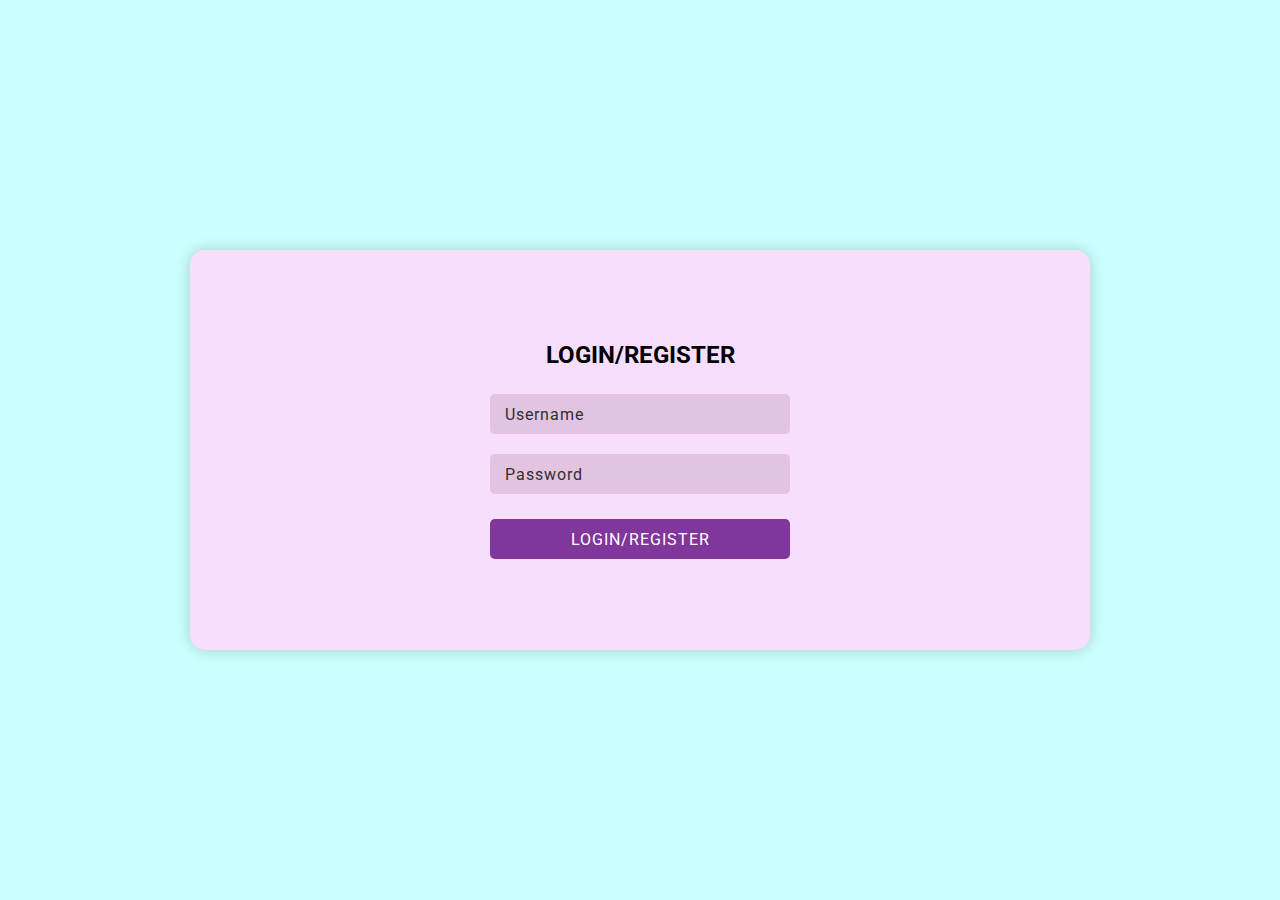
<file: assets/login.html>
<!DOCTYPE html>
<html lang="en">
<head>
    <meta charset="UTF-8">
    <meta name="viewport" content="width=device-width, initial-scale=1.0">
    <title>USER LOGIN</title>
    <link rel="stylesheet" href="style.css">
</head>
<body>
    <section class="box">
        <div class="form">
            <h2>LOGIN/REGISTER</h2>
            <form action="/" method="POST">
                <input type="email" name="username" class="input-field" placeholder="Username" />
                <input type="password" name="password" class="input-field" placeholder="Password" />
                <input type="submit" class="btn" value="LOGIN/REGISTER">
            </form>
        </div>
    </section>
</body>
</html>
</file>
<file: assets/style.css>
@import url('https://fonts.googleapis.com/css2?family=Roboto:wght@500&display=swap');

*{
    margin: 0;
    padding: 0;
    box-sizing: border-box;
    font-family: 'Roboto', sans-serif;
    outline: none;
    border: none;
}

body{
    display: flex;
    justify-content: center;
    align-items: center;
    min-height: 100vh;
    background: #CCFFFF;
}
.box{
    width: 900px;
    height: 400px;
    display: flex;
    justify-content: center;
    align-items: center;
    background-color: rgb(247, 222, 253);
    box-shadow: 0 0 15px #00000033;
    border-radius: 15px;
    overflow: hidden;
}

.design{
    width: 50%;
    height: 100%;
    position: relative;
}

.design div:first-child{
    width: 190px;
    height: 90px;
    border-radius: 50px;
    background: linear-gradient(-90deg,#7f379b,#ff6a85);
    transform: rotate(45deg);
    position: absolute;
    top: -40px;
    left: 120px;
}

.design div:nth-child(2){
    width: 450px;
    height: 230px;
    border-radius: 200px;
    background: linear-gradient(-90deg,#7f379b,#ff6a85);
    transform: rotate(45deg);
    position: absolute;
    top: 0;
    left: -163px;
    border: 25px solid #e2c4e0;
}

.design div:nth-child(3){
    width: 190px;
    height: 70px;
    border-radius: 50px;
    background: linear-gradient(-90deg,#7f379b,#ff92a6);
    transform: rotate(45deg);
    position: absolute;
    bottom: 70px;
    left: -100px;
}

.design div:last-child{
    width: 190px;
    height: 70px;
    border-radius: 50px;
    background: linear-gradient(-90deg,#7f379b,#ffa26c);
    transform: rotate(45deg);
    position: absolute;
    bottom: -50px;
    left: 100px;
}

.form{
    width: 50%;
    height: 100%;
    display: flex;
    justify-content: center;
    align-items: center;
    flex-direction: column;
    padding: 0 75px;
}

.form h2{
    margin-bottom: 15px;
}

.input-field{
    width: 100%;
    height: 40px;
    border-radius: 5px;
    margin: 10px 0;
    padding: 15px;
    font-size: 1em;
    color: #000;
    background-color: #e2c4e0;
    letter-spacing: 1px;
}
.input-field::placeholder{
    color: #303030;
}

.btn{
    width: 100%;
    height: 40px;
    background-color: #7f379b;
    color: #fff;
    letter-spacing: 1px;
    font-size: 1em;
    margin-top: 15px;
    border-radius: 5px;
}
</file>
